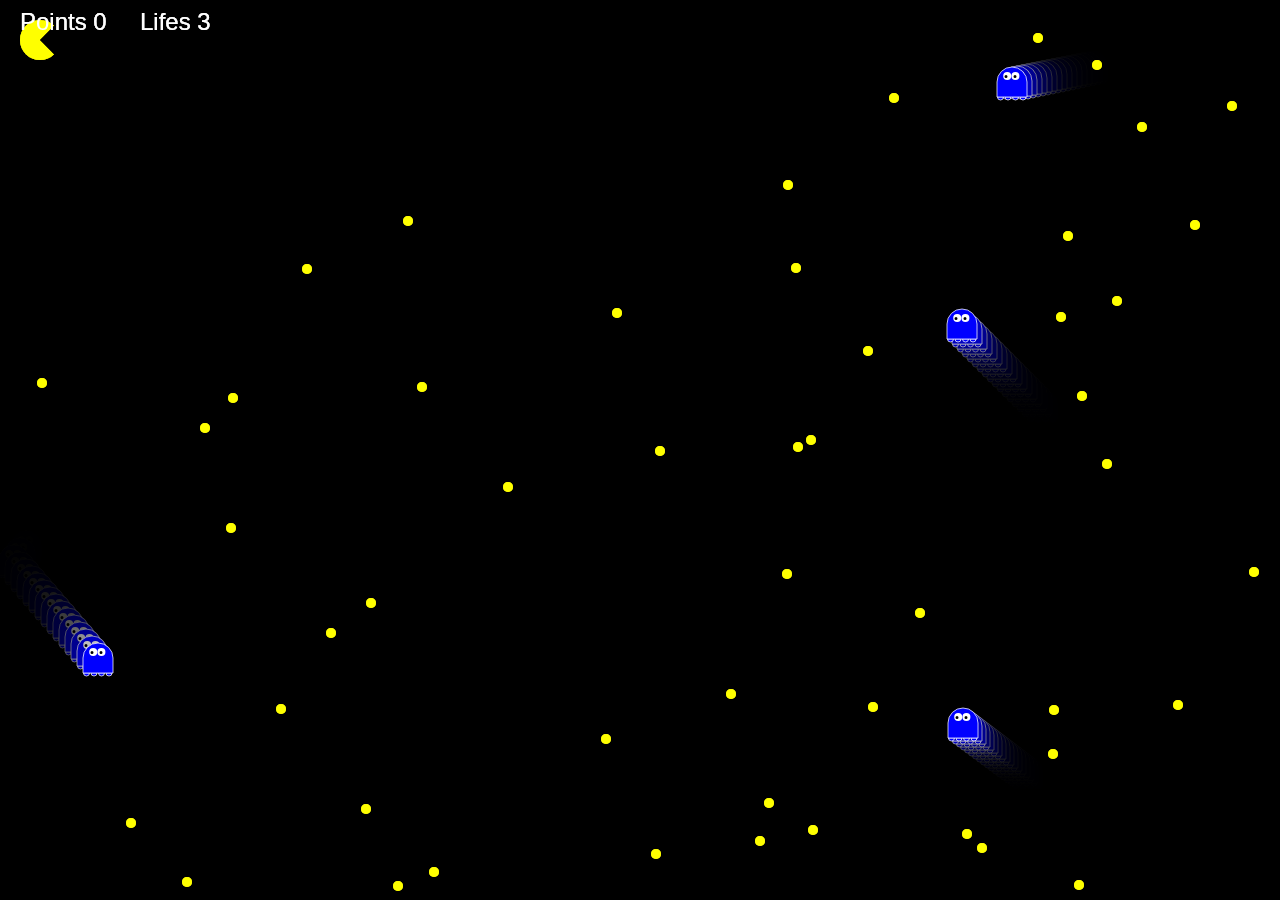
<file: Pack-man/index.html>
<!DOCTYPE html>
<html>
<head>
    <meta charset="UTF-8">
    <meta name="viewport" content="width=device-width, initial-scale=1.0">
    <meta name="author" content="EBH">
    <title>Pack-Man</title>
    <link rel="stylesheet" href="style.css">
    <link rel="icon" type="image/svg" href="pac-dude.png">
</head>
<body>
    <canvas id="gameCanvas"></canvas>
    <script>
        "use strict";
const canvas = document.querySelector("#gameCanvas");
const ctx = canvas.getContext("2d");

let width = canvas.width = window.innerWidth - 3;
let height = canvas.height = window.innerHeight - 4;

const angle = Math.PI / 180;

const KEY_W = 87;
const KEY_S = 83;
const KEY_D = 68;
const KEY_A = 65;

const KEY_arrowUp = 38;
const KEY_arrowDown = 40;
const KEY_arrowLeft = 37;
const KEY_arrowRight = 39;

let touchStartX = null;
let touchStartY = null;
let touchEndX = null;
let touchEndY = null;

canvas.addEventListener("touchstart", function (event) {
  touchStartX = event.touches[0].clientX;
  touchStartY = event.touches[0].clientY;
});

canvas.addEventListener("touchend", function (event) {
  if (touchStartX !== null && touchStartY !== null) {
    touchEndX = event.changedTouches[0].clientX;
    touchEndY = event.changedTouches[0].clientY;
    
    handleTouchInput();
    
    touchStartX = null;
    touchStartY = null;
    touchEndX = null;
    touchEndY = null;
  }
});

function handleTouchInput() {
  const deltaX = touchEndX - touchStartX;
  const deltaY = touchEndY - touchStartY;

  if (Math.abs(deltaX) > Math.abs(deltaY)) {
    if (deltaX > 0) {
      pack_madur.velX = 4;
      pack_madur.velY = 0;
    } else {
      pack_madur.velX = -4;
      pack_madur.velY = 0;
    }
  } else {
    if (deltaY > 0) {
      pack_madur.velX = 0;
      pack_madur.velY = 4;
    } else {
      pack_madur.velX = 0;
      pack_madur.velY = -4;
    }
  }
}
document.addEventListener("keydown", function (event) {
  switch (event.keyCode) {
    case KEY_W:
      pack_madur.velY = -4;
      break;
    case KEY_S:
      pack_madur.velY = 4;
      break;
    case KEY_A:
      pack_madur.velX = -4;
      break;
    case KEY_D:
      pack_madur.velX = 4;
      break;
    case KEY_arrowUp:
      pack_madur.velY = -4;
      break;
    case KEY_arrowDown:
      pack_madur.velY = 4;
      break;
    case KEY_arrowLeft:
      pack_madur.velX = -4;
      break;
    case KEY_arrowRight:
      pack_madur.velX = 4;
      break;
  }

  if (event.keyCode === KEY_W && event.keyCode === KEY_D) {
    pack_madur.velX = 4;
    pack_madur.velY = -4;
  } else if (event.keyCode === KEY_W && event.keyCode === KEY_A) {
    pack_madur.velX = -4;
    pack_madur.velY = -4;
  } else if (event.keyCode === KEY_S && event.keyCode === KEY_D) {
    pack_madur.velX = 4;
    pack_madur.velY = 4;
  } else if (event.keyCode === KEY_S && event.keyCode === KEY_A) {
    pack_madur.velX = -4;
    pack_madur.velY = 4;
  }
});

document.addEventListener("keyup", function (event) {
  switch (event.keyCode) {
    case KEY_W:
      pack_madur.velY = 0;
      break;
    case KEY_S:
      pack_madur.velY = 0;
      break;
    case KEY_A:
      pack_madur.velX = 0;
      break;
    case KEY_D:
      pack_madur.velX = 0;
      break;
    case KEY_arrowUp:
      pack_madur.velY = 0;
      break;
    case KEY_arrowDown:
      pack_madur.velY = 0;
      break;
    case KEY_arrowLeft:
      pack_madur.velX = 0;
      break;
    case KEY_arrowRight:
      pack_madur.velX = 0;
      break;
  }
});

function random(min, max) {
    return Math.floor(Math.random() * (max - min + 1)) + min;
  }
  
  function velos() {
    let vel = 0;
    vel = random(-7, 7);
    if (vel === 0) {
      vel = 1;
    }
    return vel;
  }

  function toggleGhostVisibility() {
    for (const ghost of ghosts) {
      ghost.isVisible = !ghost.isVisible;
    }
  }
  
  function handlePowerPelletEaten() {
    toggleGhostVisibility();
    setTimeout(() => {
      toggleGhostVisibility();
    }, 5000);
  }

  function over(time) {
    setTimeout(() => {
      location.reload();
    }, time);
  }

  function toggleFullScreen(){
    if (!document.fullscreenElement) {
      canvas.requestFullscreen().catch(err => {
        alert("Error, can't enable Full-screen mode")
      });
    }
  }
  window.addEventListener('click', toggleFullScreen);

  function activateGhostVulnerability() {
    console.log("Going for the kill")
    for (const ghost of ghosts) {
      ghost.isVulnerable = true;
    }

    handlePowerPelletEaten();
  
    setTimeout(() => {
      for (const ghost of ghosts) {
        ghost.isVulnerable = false;
      }
    }, 5000);
  }

  function playSound(audio1) {
    let audio2 = audio1.cloneNode();
    audio2.play();
  }

  class Ghosts {
    constructor(x, y, velX, velY, color, size) {
      this.x = x;
      this.y = y;
      this.velX = velX;
      this.velY = velY;
      this.color = color;
      this.size = size;
      this.isVulnerable = false;
      this.isLive = true;
      this.sound = new Audio();
      this.sound.src = 'yoda-death.mp3';
    }
    draw() {
      let radius = this.size;
  let feet = 4;
  let head_radius = radius * 0.8;
  let foot_radius = head_radius / feet;
  ctx.save();
  ctx.strokeStyle = "white";
  if (this.isVulnerable) {
    ctx.fillStyle = "blue";
  } else {
    ctx.fillStyle = this.color;
  }
  ctx.lineWidth = radius * 0.05;

  for (let foot = 0; foot < feet; foot++) {
    ctx.beginPath();
    ctx.arc(
      this.x - (2.5 * foot_radius * foot) + foot_radius + 8,
      this.y + radius,
      foot_radius, 0, Math.PI
    );
    ctx.closePath();
    ctx.fill();
    ctx.stroke();
  }

  ctx.beginPath();
  ctx.arc(this.x, this.y, radius, Math.PI, 0, false);
  ctx.lineTo(this.x + radius, this.y + radius);
  ctx.lineTo(this.x - radius, this.y + radius);
  ctx.closePath();
  ctx.fill();
  ctx.stroke();

  ctx.fillStyle = "white";
  ctx.beginPath();
  ctx.arc(this.x - head_radius / 2.5, this.y - head_radius / 2, head_radius / 3, 0, 2 * Math.PI);
  ctx.arc(this.x + head_radius / 3.5, this.y - head_radius / 2, head_radius / 3, 0, 2 * Math.PI);
  ctx.fill();

  ctx.fillStyle = "black";
  ctx.beginPath();
  ctx.arc(this.x - head_radius / 2, this.y - head_radius / 2.2, head_radius / 8, 0, 2 * Math.PI);
  ctx.arc(this.x + head_radius / 4, this.y - head_radius / 2.2, head_radius / 8, 0, 2 * Math.PI);
  ctx.fill();

  ctx.restore();
}
      update() {
        if ((this.x + this.size) >= width) {
          this.velX = -(this.velX);
        }
      
        if ((this.x - this.size) <= 0) {
          this.velX = -(this.velX);
        }
      
        if ((this.y + this.size) >= height) {
          this.velY = -(this.velY);
        }
      
        if ((this.y - this.size) <= 0) {
          this.velY = -(this.velY);
        }
      
        this.x += this.velX;
        this.y += this.velY;
      }
      collisionDetect() {
        for (const ghost of ghosts) {
          if (this !== ghost && ghost.isLive === true) {
            const dx = this.x - ghost.x;
            const dy = this.y - ghost.y;
            const distance = Math.sqrt(dx * dx + dy * dy);
      
            if (distance < this.size + ghost.size) {
              ghost.velX = -ghost.velX;
              ghost.velY = -ghost.velY;
              this.velX = -this.velX;
              this.velY = -this.velY;
            }
          }
          else if (this !== pack_madur && ghost.isLive === true) {
            const dx = this.x - pack_madur.x;
            const dy = this.y - pack_madur.y;
            const distance = Math.sqrt(dx * dx + dy * dy);
    
            if (distance < this.size + ghost.size) {
              if (!pack_madur.isInvincible) {
                if (ghost.isVulnerable) {
                  ghost.isLive = false;
                  ghost.sound.play();
                } else {
                pack_madur.pack_man_lif -= 1;
                pack_madur.sound.play();
                window.navigator.vibrate(200);
                pack_madur.activateInvincibility();
              }
            }
          }
        }
      }
  }
  }
  class Pack_Man {
    constructor(x, y, velX, velY, size, pack_man_lif) {
      this.x = x;
      this.y = y;
      this.velX = velX;
      this.velY = velY;
      this.size = size;
      this.pack_man_lif = pack_man_lif;
      this.isInvincible = false;
      this.invincibilityTimer = null;
      this.pack_score = 0;
      this.sound = new Audio();
      this.sound.src = 'roblox-death.mp3';
      this.sigur = new Audio();
      this.sigur.src = 'we-are-the-champions.mp3';
      this.lose = new Audio();
      this.lose.src = 'wah-wah.mp3';
    }
    draw() {
      ctx.beginPath();
      ctx.strokeStyle = "Yellow";
      
      const angle = Math.atan2(this.velY, this.velX);
  
      const mouthX1 = this.x + this.size * Math.cos(angle - Math.PI / 4);
      const mouthY1 = this.y + this.size * Math.sin(angle - Math.PI / 4);
      const mouthX2 = this.x + this.size * Math.cos(angle + Math.PI / 4);
      const mouthY2 = this.y + this.size * Math.sin(angle + Math.PI / 4);
  
      ctx.arc(this.x, this.y, this.size, angle + Math.PI / 4, angle - Math.PI / 4, false);
      ctx.lineTo(this.x, this.y);
      ctx.fillStyle = "yellow";
      ctx.fill();
      ctx.closePath();
  
      ctx.beginPath();
      ctx.moveTo(this.x, this.y);
      ctx.lineTo(mouthX1, mouthY1);
      ctx.lineTo(mouthX2, mouthY2);
      ctx.fillStyle = "black";
      ctx.fill();
      ctx.closePath();
    }
      update() {
        if ((this.x + this.size) >= width) {
          this.x = width - 30;
        }
      
        if ((this.x - this.size) <= 0) {
          this.x = 30;
        }
      
        if ((this.y + this.size) >= height) {
          this.y = height - 30;
        }
      
        if ((this.y - this.size) <= 0) {
          this.y = 30;
        }
      
        this.x += this.velX;
        this.y += this.velY;
      }
    activateInvincibility() {
      if (!this.isInvincible) {
        this.isInvincible = true;
        clearTimeout(this.invincibilityTimer);
        this.invincibilityTimer = setTimeout(() => {
          this.isInvincible = false;
        }, 2000);
      }
    }
  }
  class Power_Pellets {
    constructor(x, y, size, erLif) {
      this.x = x;
      this.y = y;
      this.size = size;
      this.erLif = erLif;
      this.isVisible = true;
      this.sound = new Audio();
      this.sound.src = 'power-star.mp3';
    }
    draw() {
      if (this.isVisible) {
        ctx.beginPath();
        ctx.fillStyle = "yellow";
        ctx.arc(this.x, this.y, this.size, 0, 2 * Math.PI);
        ctx.fill();
      }
      }
      collisionDetect() {
        for (const pallet of pallets) {
          if (this !== pack_madur) {
            const dx = this.x - pack_madur.x;
            const dy = this.y - pack_madur.y;
            const distance = Math.sqrt(dx * dx + dy * dy);
      
            if (distance < this.size + pallet.size) {
              this.erLif = false;
              this.sound.play();
              setTimeout(() => {
                this.sound.pause();
              }, 5000);
              activateGhostVulnerability();
            }
          }
        }
      }
  }

  class PacManDot {
    constructor(x, y, size) {
      this.x = x;
      this.y = y;
      this.size = size;
      this.isVisible = true;
      this.sound = new Audio;
      this.sound.src = 'ding.mp3';
    }
  
    draw() {
      if (this.isVisible) {
        ctx.beginPath();
        ctx.fillStyle = "yellow";
        ctx.arc(this.x, this.y, this.size, 0, 2 * Math.PI);
        ctx.fill();
        ctx.closePath();
      }
    }
  
    collisionDetect() {
      if (this.isVisible) {
        const dx = this.x - pack_madur.x;
        const dy = this.y - pack_madur.y;
        const distance = Math.sqrt(dx * dx + dy * dy);
  
        if (distance < this.size + pack_madur.size) {
          pack_madur.pack_score += 1;
          playSound(this.sound)
          this.isVisible = false;
        }
      }
    }
  }

  let pallets = [];
  let ghosts = [];
  let pacManDots = [];

  for (let i = 0; i < 50; i++) {
    const dot = new PacManDot(random(10, width), random(10, height), 5);
    pacManDots.push(dot);
  }
  
  
    const pack_madur = new Pack_Man(40, 40, 0, 0, 20, 3);
  
  const size = random(10, 20)
  
    

  function init() {
    pallets = [];
    ghosts = [];
    pacManDots = [];
    const power_Pellet_1 = new Power_Pellets(30, 30, 10, true);
  
    const power_Pellet_2 = new Power_Pellets(30, height-30, 10, true);
  
    const power_Pellet_3 = new Power_Pellets(width-30, height-(height-30), 10, true);
  
    const power_Pellet_4 = new Power_Pellets(width-30, height-30, 10, true);

    const blinky = new Ghosts(random(0 + size, width - size), random(0 + size, height - size), velos(), velos(), "red", 15);
  
  
    const pinky = new Ghosts(random(0 + size, width - size), random(0 + size, height - size), velos(), velos(), "pink", 15);
  
  
    const inky = new Ghosts(random(0 + size, width - size), random(0 + size, height - size), velos(), velos(), "cyan", 15);
  
  
    const clyde = new Ghosts(random(0 + size, width - size), random(0 + size, height - size), velos(), velos(), "orange", 15);
  

    if (pack_madur.pack_score === 0) {
      for (let i = 0; i < 50; i++) {
        const dot = new PacManDot(random(10, width), random(10, height), 5);
        pacManDots.push(dot);
      }
    }
    else {
      let tala = 50 - pack_madur.pack_score;
      for (let i = 0; i < tala; i++) {
        const dot = new PacManDot(random(10, width), random(10, height), 5);
        pacManDots.push(dot);
      }
    }

    if (power_Pellet_1.erLif) {
      pallets.push(power_Pellet_1)
    }
    if (power_Pellet_2.erLif) {
      pallets.push(power_Pellet_2)
    }
    if (power_Pellet_3.erLif) {
      pallets.push(power_Pellet_3)
    }
    if (power_Pellet_4.erLif) {
      pallets.push(power_Pellet_4)
    }

    if (blinky.isLive) {
      ghosts.push(blinky)
    }
    if (pinky.isLive) {
      ghosts.push(pinky)
    }
    if (inky.isLive) {
      ghosts.push(inky)
    }
    if (clyde.isLive) {
      ghosts.push(clyde)
    }
  }
  
  function togglePowerPelletVisibility() {
    for (const pellet of pallets) {
      pellet.isVisible = !pellet.isVisible;
    }
  }

  init();

  setInterval(togglePowerPelletVisibility, 500);

  function loop() {
    ctx.fillStyle = "rgba(0, 0, 0, 0.25)";
    ctx.fillRect(0, 0, width, height);
  
    for (const ghost of ghosts) {
      if (ghost.isLive == true) {
        ghost.update();
        ghost.collisionDetect();
        ghost.draw();
      }
    }

    for (const pallet of pallets) {
      if (pallet.erLif === true) {
        pallet.draw();
        pallet.collisionDetect();
    }}
  
    for (const dot of pacManDots) {
      if (dot.isVisible) {
        dot.collisionDetect();
        dot.draw();
      }
    }
  
    pack_madur.draw();
    pack_madur.update();

    ctx.fillStyle = 'white';
    ctx.font = '24px Arial';
    ctx.fillText('Points ' + pack_madur.pack_score, 20, 30);
    ctx.fillText('Lifes ' + pack_madur.pack_man_lif, 140, 30);
  
    if (pack_madur.pack_score === 50) {
      ctx.fillStyle = 'yellow';
      ctx.font = '40px Arial';
      ctx.fillText('YOU WIN!!', width / 2, height / 2)
      pack_madur.sigur.play();
      over(200000);
    } else if (pack_madur.pack_man_lif === 0) {
      ctx.fillStyle = 'red';
      ctx.font = '40px Arial';
      ctx.fillText('Game Over', width / 2, height / 2);
      pack_madur.lose.play();
      over(5000);
    }
    else {
      window.requestAnimationFrame(loop);
    }
  }

  window.addEventListener('resize', function() {
    width = canvas.width = window.innerWidth - 3;
    height = canvas.height = window.innerHeight - 4;
  
    init();
  })

  window.addEventListener("load", loop);

  window.addEventListener('fullscreenchange',()=>{
    screen.orientation.lock('landscape-primary')
  });
    </script>
</body>
</html>
</file>
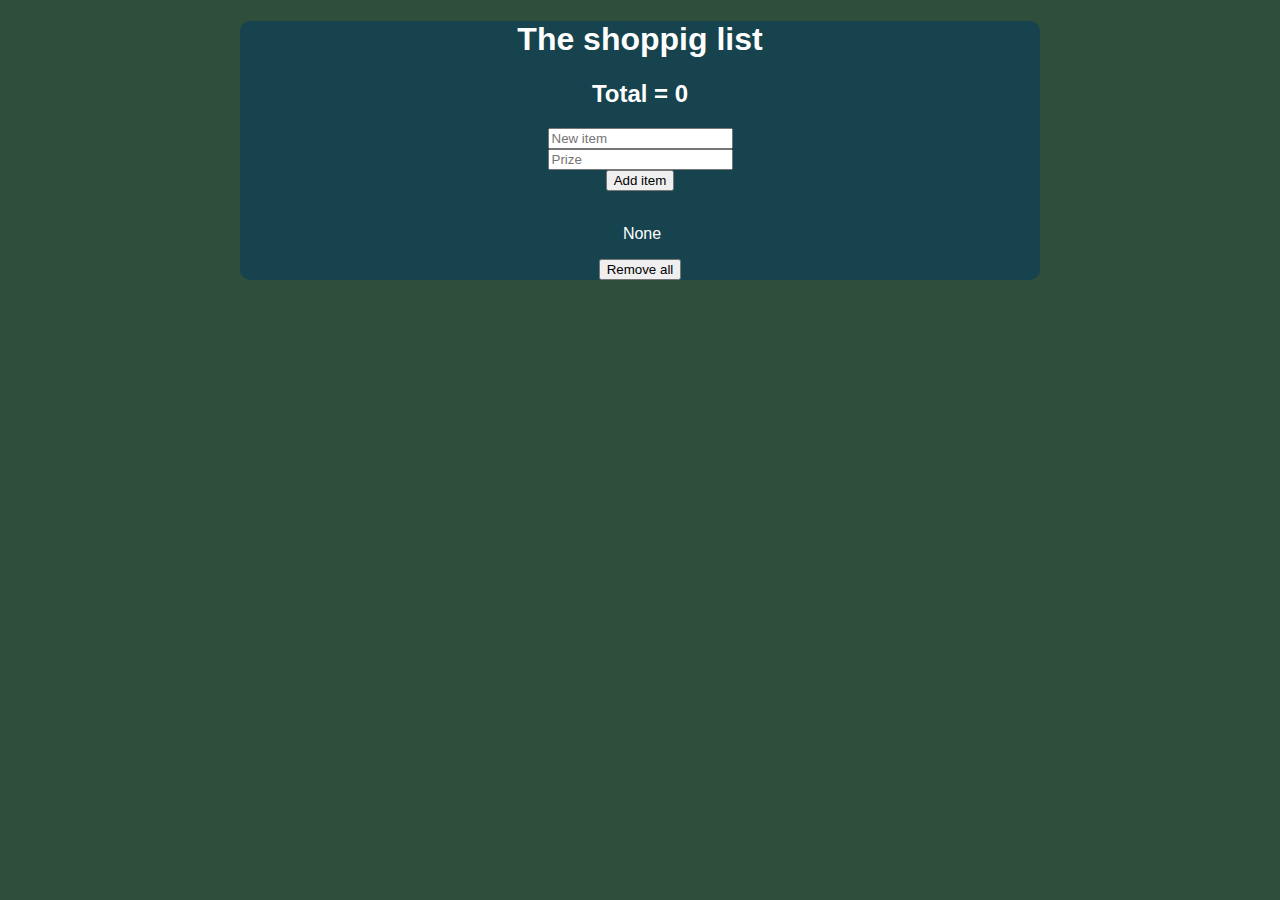
<file: shoping_list/index.html>
<!DOCTYPE html>
<html>
<head>
    <meta charset="UTF-8">
    <meta name="viewport" content="width=device-width, initial-scale=1.0">
    <meta name="author" content="EBH">
    <title>Shopping list</title>
    <!--<link rel="stylesheet" href="fun.css">-->
    <link rel="icon" type="image/svg" href="banani.ico">
    <style>
        body {
            background-color: #2f4e3c;
            font-family: 'Oswald', 'Futura', sans-serif;
            margin: 0; 
            padding: 0;
            color: white;
            text-align: center;
        }
          
        #page {
        background-color: #16434e;
        margin: 0 auto 0 auto;
        max-width: 800px;
        border-radius: 10px;
    }
        #list{
            color: #fff;
            background-position: right, center;
            background-repeat: no-repeat;
            list-style-type: none;
            padding-right: 36px;}
    </style>
</head>
<body>
    <div id="page">
    <h1>The shoppig list</h1>
      <h2><span id="counter">Total = 0</span></h2>
      <form id="addItemForm">
        <input type="text" id="texti" required placeholder="New item"><br>
        <input type="number" id="verd" required min="0" placeholder="Prize"><br>
        <button type="submit">Add item</button>
      </form>
      <br>
      <ul id="list">
        <li>None</li>
      </ul>
      <button type="submit" id="rem">Remove all</button>
    </div>
    <script>
        let shoppingList = {
        items: [],
        total: 0,
        };

        const addItemForm = document.querySelector("#addItemForm");
        const list = document.querySelector("#list");
        const counter = document.querySelector("#counter");
        const removeAllButton = document.querySelector("#rem");
        const storedShoppingList = localStorage.getItem("shoppingList");

        if (storedShoppingList) {
        shoppingList = JSON.parse(storedShoppingList);
        }

        updateList();

        addItemForm.addEventListener("submit", (e) => {
        e.preventDefault();
        const newItem = document.querySelector("#texti").value.trim();
        const newPrice = parseFloat(document.querySelector("#verd").value);

        if (newItem && !isNaN(newPrice) && newPrice >= 0) {
            shoppingList.items.push({ name: newItem, price: newPrice });
            updateList();
            document.querySelector("#texti").value = "";
            document.querySelector("#verd").value = "";

            localStorage.setItem("shoppingList", JSON.stringify(shoppingList));
        }
        });

        removeAllButton.addEventListener("click", () => {
        shoppingList.items = [];
        updateList();

        localStorage.removeItem("shoppingList");
        });

        function updateList() {
        list.innerHTML = "";

        if (shoppingList.items.length === 0) {
            const listItem = document.createElement("li");
            listItem.textContent = "None";
            list.appendChild(listItem);
        } else {
            for (let i = 0; i < shoppingList.items.length; i++) {
            const item = shoppingList.items[i];
            const listItem = document.createElement("li");
            listItem.textContent = `name: ${item.name}, Prize: ${item.price}    `;

            const removeButton = document.createElement("button");
            removeButton.textContent = "Remove";
            removeButton.addEventListener("click", () => {
                shoppingList.items.splice(i, 1);
                updateList();
                
                localStorage.setItem("shoppingList", JSON.stringify(shoppingList));
            });
            listItem.appendChild(removeButton);

            list.appendChild(listItem);
            }
        }

        shoppingList.total = listTotal(shoppingList);
        counter.textContent = `Total = ${shoppingList.total}`;
        }

        function listTotal(list) {
        let total = 0;
        for (let x = 0; x < list.items.length; x++) {
            total += list.items[x].price;
        }
        return total;
        }
    </script>
</body>
</html>
</file>
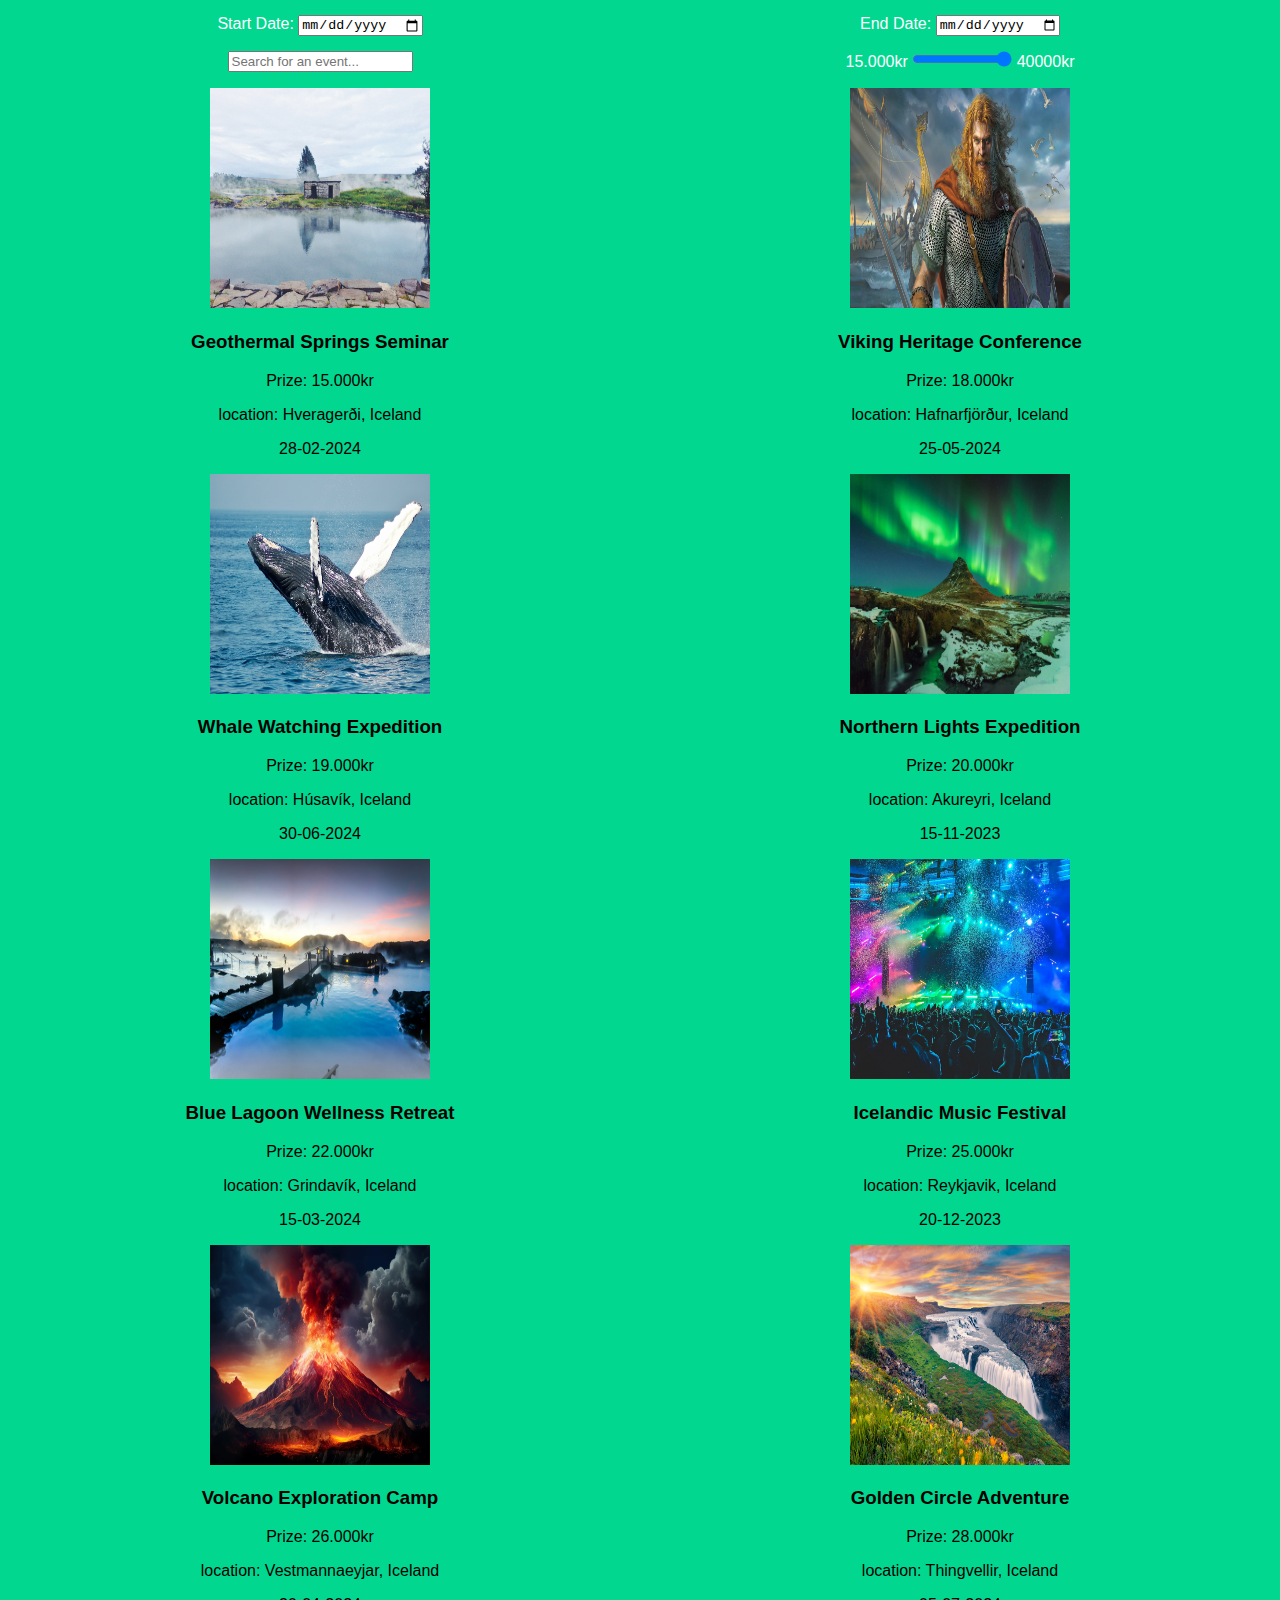
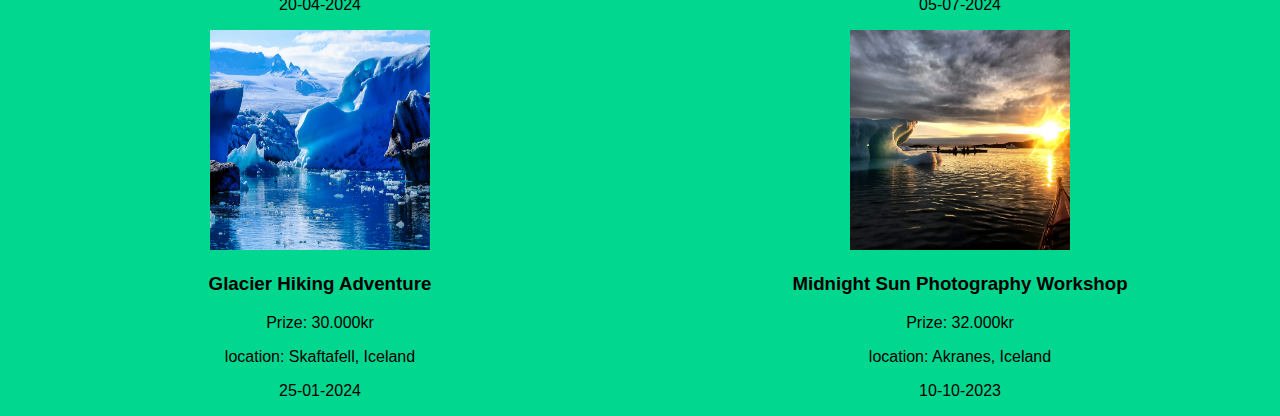
<file: vefurinn/index.html>
<!DOCTYPE html>
<html>
<head>
    <meta charset="UTF-8">
    <meta name="viewport" content="width=device-width, initial-scale=1.0">
    <meta name="author" content="EBH">
    <title>Vefurinn</title>
    <!--<link rel="stylesheet" href="skil6.css">-->
    <link rel="icon" type="image/svg" href="banani.ico">
    <style>
        body {
            background-color: #02d790;
            font-family: 'Oswald', 'Futura', sans-serif;
            margin: 0;
            padding: 0;
            color: white;
            text-align: center;
        }
        
        #images {
            width: 100px;
            height: 100px;
        }
        
        #page {
            display: grid;
            grid-template-columns: 1fr;
            color: black;
        }
        #prize {
            width: 70px;
            margin: auto;
        }
        
        #eachDiv {
            padding-top: 15px;
        }
        
        #head-top {
            display: grid;
            grid-template-columns: 1fr;
            padding-bottom: 1em;
        }
        
        #nothing {
            display: block;
            text-align: center;
            color: black;
        }
        
        @media screen and (max-width: 600px) {
            #page {
                grid-template-columns: 1fr;
            }
            #images {
                width: 180px;
                height: 180px;
            }
            #prize {
                width: 70px;
            }
            #head-top {
                grid-template-columns: 1fr;
            }
        }
        
        @media screen and (min-width: 601px) and (max-width: 1300px) {
            #page {
                grid-template-columns: repeat(2, minmax(180px, 1fr));
            }
            #images {
                width: 220px;
                height: 220px;
            }
            #prize {
                width: 100px;
            }
            #head-top {
                grid-template-columns: 1fr 1fr;
            }
        }
        
        @media screen and (min-width: 1301px) {
            #page {
                grid-template-columns: repeat(5, minmax(250px, 1fr));
            }
            #images {
                width: 250px;
                height: 250px;
            }
            #prize {
                width: 150px;
            }
            #head-top {
                grid-template-columns: 1fr 1fr 1fr 1fr;
            }
        }
    </style>
</head>
<body>
    <header id="head-top">
        <div id="eachDiv">
            Start Date: <input type="date" id="startDate" placeholder="Byrjunar Dagur">
        </div>
        <div id="eachDiv">
            End Date: <input type="date" id="endDate" placeholder="Enda Dagur">
        </div>
        <div  id="eachDiv">
            <input type="text" id="search" placeholder="Search for an event...">
        </div>
        <div  id="eachDiv">
            <label for="prize">15.000kr</label>
            <input type="range" id="prize" name="prize" min="15000" max="40000" value="40000"/>
            <output></output>
        </div>
    </header>
    <div id="page">
        <div>Something went wrong</div>
    </div>
    <!--<script src="skil6.js"></script>-->
    <script>
        "use strict";
const mainPage = document.querySelector("#page");
const slider = document.querySelector("#prize");
const output = document.querySelector('output');
const searchInput = document.querySelector('#search');
const startDateInput = document.querySelector('#startDate');
const endDateInput = document.querySelector('#endDate');
const jsonDataPromise = fetchText();
let originalEvents;

async function fetchText() {
    const response = await fetch(new Request('skil6.json'));
    const jsonData = await response.json();
    originalEvents = jsonData.events;
    return jsonData;
}

function parsePrize(prize) {
    return parseFloat(prize.replace("kr", "").replace(",", "").replace(".", ""));
}

function updatePage(events) {
    mainPage.innerHTML = "";

    if (events.length === 0) {
        mainPage.id = "";
        const listItem = document.createElement("div");
        listItem.textContent = "None";
        listItem.id = "nothing";
        mainPage.appendChild(listItem);
    } else {
        mainPage.id = "page";
        const sortedEvents = events.slice().sort((a, b) => {
            const prizeA = parsePrize(a.prize);
            const prizeB = parsePrize(b.prize);
            return prizeA - prizeB;
        });

        for (const event of sortedEvents) {
            const listItem = document.createElement("div");
            const itemImage = document.createElement('img');
            const itemName = document.createElement('H3');
            const itemPrize = document.createElement('p');
            const itemLoc = document.createElement('p');
            const itemDate = document.createElement('p');

            itemImage.src = event.image_link;
            itemImage.id = "images";
            itemName.textContent = event.name;
            itemPrize.textContent = "Prize: " + event.prize;
            itemLoc.textContent = "location: " + event.location;

            let date1 = event.date.split("-");
            let date2 = date1.reverse();
            let datefixed = date2.join('-');
            itemDate.textContent = datefixed;

            listItem.append(itemImage);
            listItem.append(itemName);
            listItem.append(itemPrize);
            listItem.append(itemLoc);
            listItem.append(itemDate);
            mainPage.appendChild(listItem);
        }
    }
}

slider.addEventListener('input', function () {
    const sliderValue = parseFloat(slider.value);
    const searchQuery = searchInput.value.toLowerCase();
    const startDate = startDateInput.value;
    const endDate = endDateInput.value;
    const filteredEvents = originalEvents.filter(event => {
        const prize = parsePrize(event.prize);
        const eventNameLower = event.name.toLowerCase();
        const eventDate = event.date;
        return (
            prize <= sliderValue &&
            eventNameLower.includes(searchQuery) &&
            (startDate === "" || eventDate >= startDate) &&
            (endDate === "" || eventDate <= endDate)
        );
    });
    updatePage(filteredEvents);
    output.innerHTML = slider.value + "kr";
});

searchInput.addEventListener('input', function () {
    const sliderValue = parseFloat(slider.value);
    const searchQuery = searchInput.value.toLowerCase();
    const startDate = startDateInput.value;
    const endDate = endDateInput.value;
    const filteredEvents = originalEvents.filter(event => {
        const prize = parsePrize(event.prize);
        const eventNameLower = event.name.toLowerCase();
        const eventDate = event.date;
        return (
            prize <= sliderValue &&
            eventNameLower.includes(searchQuery) &&
            (startDate === "" || eventDate >= startDate) &&
            (endDate === "" || eventDate <= endDate)
        );
    });
    updatePage(filteredEvents);
});

startDateInput.addEventListener('input', function () {
    const sliderValue = parseFloat(slider.value);
    const searchQuery = searchInput.value.toLowerCase();
    const startDate = startDateInput.value;
    const endDate = endDateInput.value;
    const filteredEvents = originalEvents.filter(event => {
        const prize = parsePrize(event.prize);
        const eventNameLower = event.name.toLowerCase();
        const eventDate = event.date;
        return (
            prize <= sliderValue &&
            eventNameLower.includes(searchQuery) &&
            (startDate === "" || eventDate >= startDate) &&
            (endDate === "" || eventDate <= endDate)
        );
    });
    updatePage(filteredEvents);
});

endDateInput.addEventListener('input', function () {
    const sliderValue = parseFloat(slider.value);
    const searchQuery = searchInput.value.toLowerCase();
    const startDate = startDateInput.value;
    const endDate = endDateInput.value;
    const filteredEvents = originalEvents.filter(event => {
        const prize = parsePrize(event.prize);
        const eventNameLower = event.name.toLowerCase();
        const eventDate = event.date;
        return (
            prize <= sliderValue &&
            eventNameLower.includes(searchQuery) &&
            (startDate === "" || eventDate >= startDate) &&
            (endDate === "" || eventDate <= endDate)
        );
    });
    updatePage(filteredEvents);
});

async function initializePage() {
    const jsonData = await jsonDataPromise;
    updatePage(jsonData.events);
    output.innerHTML = slider.value + "kr";
}

initializePage();
    </script>
</body>
</html>
</file>
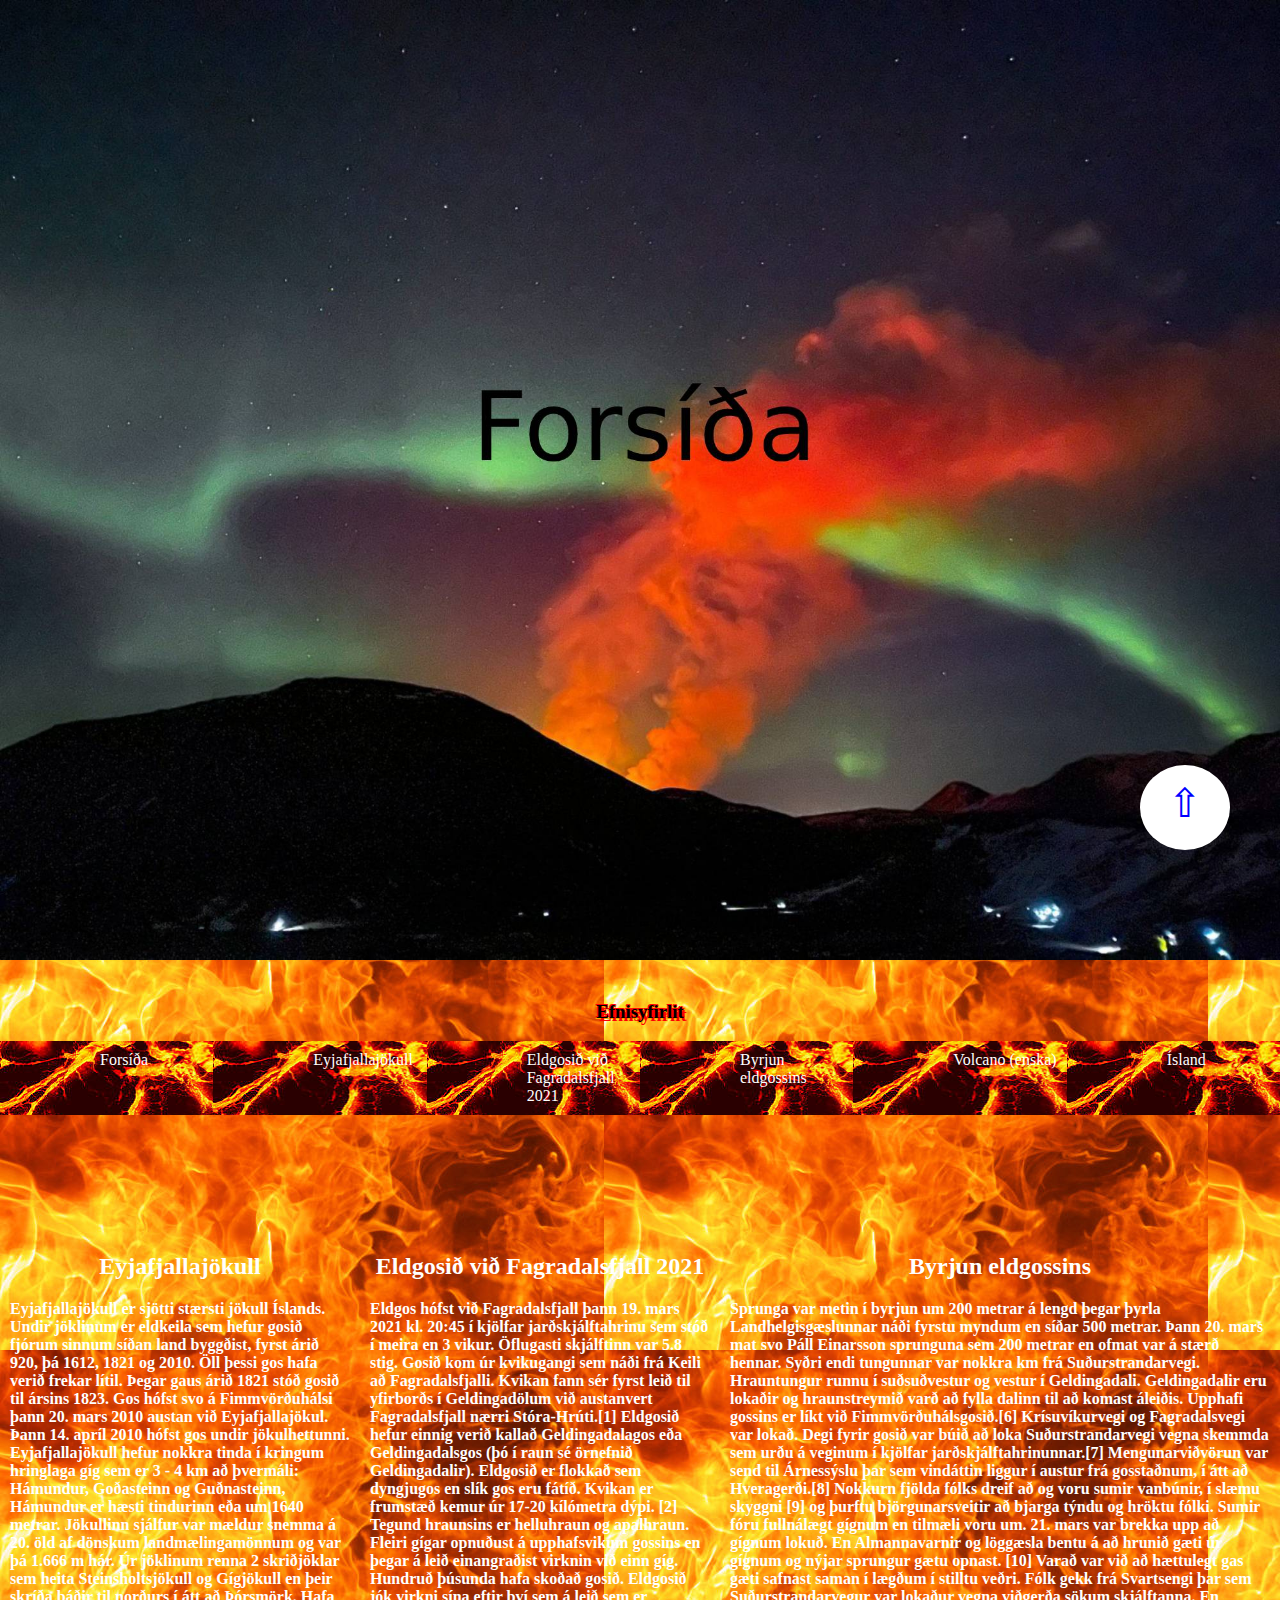
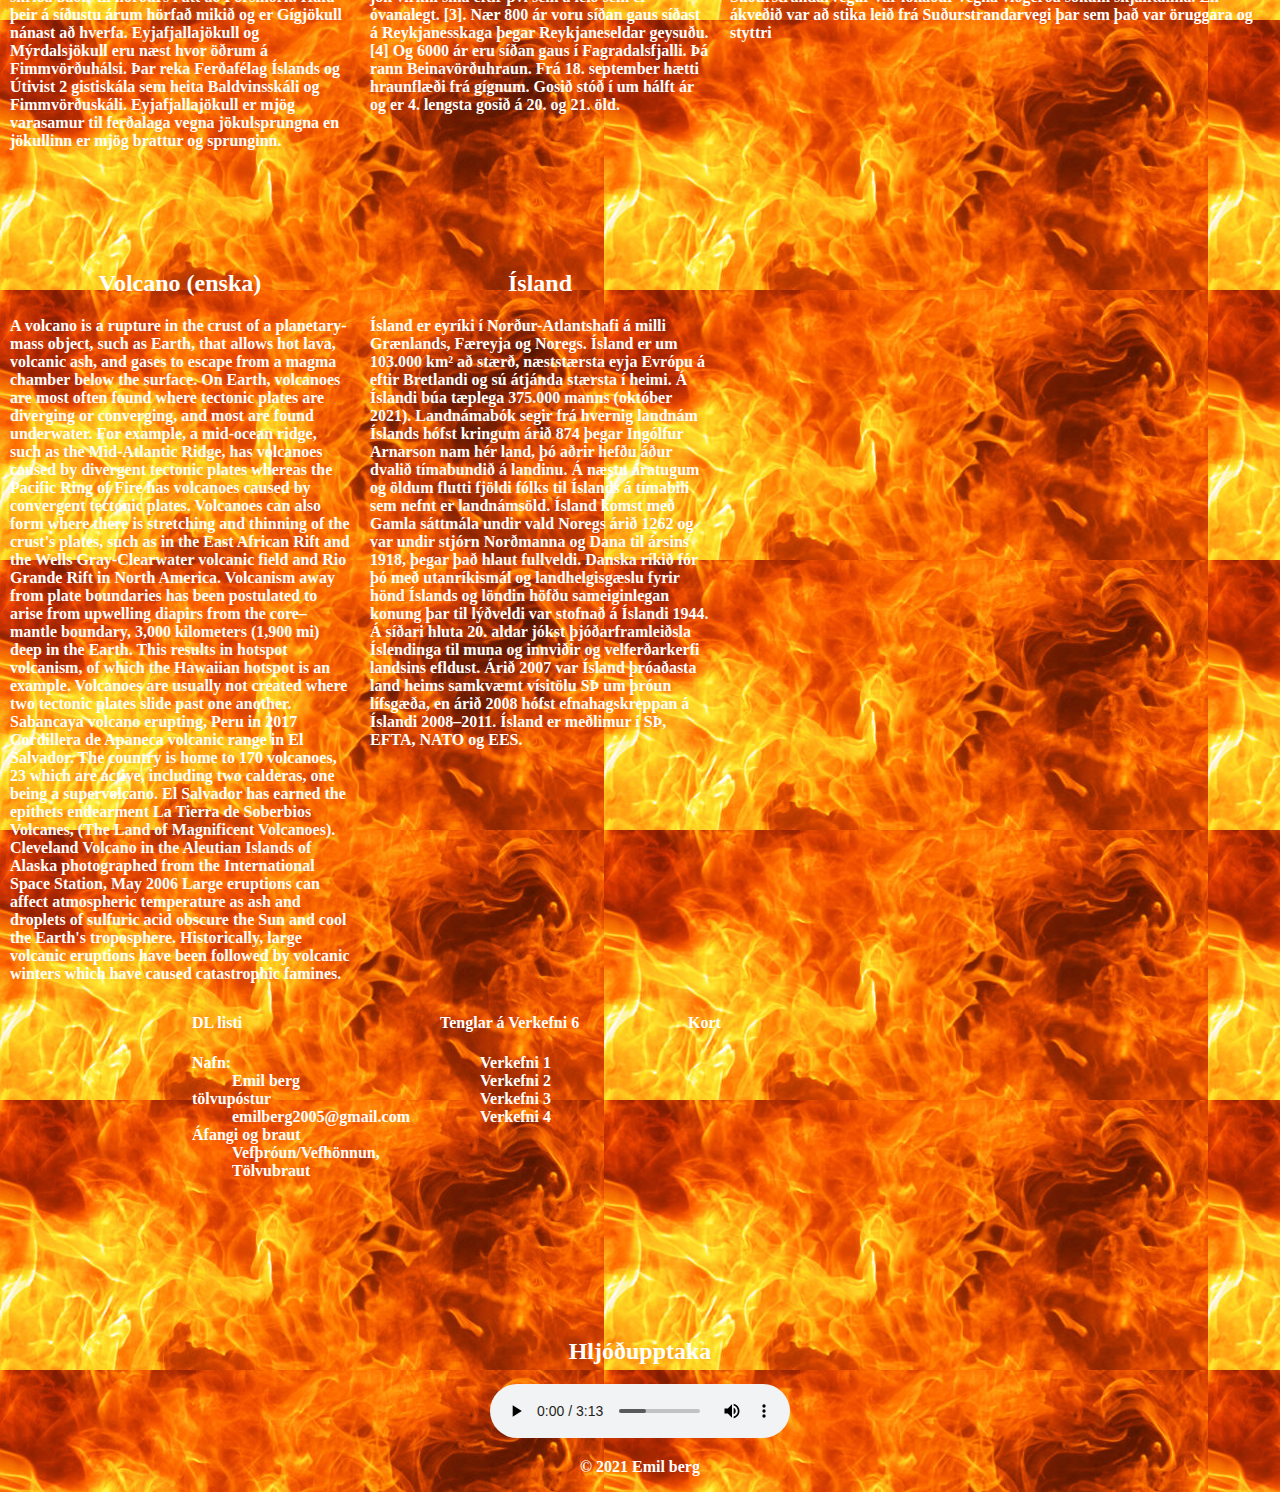
<file: Verkefni 7/sida7.html>
<!DOCTYPE html>
<html lang="en">
<head>
    <meta charset="UTF-8">
    <meta http-equiv="X-UA-Compatible" content="IE=edge">
    <meta name="viewport" content="width=device-width, initial-scale=1.0">
    <title>Verkefni 7</title>
    <link rel="stylesheet" href="still7.css">
    <link rel="shortcut icon" href="banani.ico" type="image/x-icon" />
</head>
<body>
    <picture id="einn">
    <source media="(min-width:1280px)" srcset="volcano72000F.jpg">
        <source media="(min-width:960px)" srcset="volcano71280F.jpg">
        <source media="(min-width:480px)" srcset="volcano7960F.jpg">
        <img src= "volcano7480F.jpg">
    </picture><br>
        <br>
        <section class="still2">
        <h3 class="ord2">Efnisyfirlit</h3>
        <nav class="linkar">
            <a class="ord3" href="#einn">Forsíða</a>
            <a class="ord3" href="#tveir">Eyjafjallajökull</a>
            <a class="ord3" href="#thrir">Eldgosið við Fagradalsfjall 2021</a>
            <a class="ord3" href="#fjorir">Byrjun eldgossins</a>
            <a class="ord3" href="#fimm">Volcano (enska)</a>
            <a class="ord3" href="#sex">Ísland</a>
        </nav><br>
        </section>
        <section class="dalkar1 still1">
        <div class="texti" id="tveir">
            <center><h2>Eyjafjallajökull</h2></center>
            Eyjafjallajökull er sjötti stærsti jökull Íslands. Undir jöklinum er eldkeila sem hefur gosið fjórum sinnum síðan land byggðist, fyrst árið 920, þá 1612, 1821 og 2010. Öll þessi gos hafa verið frekar lítil. Þegar gaus árið 1821 stóð gosið til ársins 1823. Gos hófst svo á Fimmvörðuhálsi þann 20. mars 2010 austan við Eyjafjallajökul. Þann 14. apríl 2010 hófst gos undir jökulhettunni.

            Eyjafjallajökull hefur nokkra tinda í kringum hringlaga gíg sem er 3 - 4 km að þvermáli: Hámundur, Goðasteinn og Guðnasteinn, Hámundur er hæsti tindurinn eða um 1640 metrar. Jökullinn sjálfur var mældur snemma á 20. öld af dönskum landmælingamönnum og var þá 1.666 m hár.

            Úr jöklinum renna 2 skriðjöklar sem heita Steinsholtsjökull og Gígjökull en þeir skríða báðir til norðurs í átt að Þórsmörk. Hafa þeir á síðustu árum hörfað mikið og er Gígjökull nánast að hverfa.

            Eyjafjallajökull og Mýrdalsjökull eru næst hvor öðrum á Fimmvörðuhálsi. Þar reka Ferðafélag Íslands og Útivist 2 gistiskála sem heita Baldvinsskáli og Fimmvörðuskáli. Eyjafjallajökull er mjög varasamur til ferðalaga vegna jökulsprungna en jökullinn er mjög brattur og sprunginn.
        </div>

        <div class="texti" id="thrir">
            <center><h2>Eldgosið við Fagradalsfjall 2021</h2></center>
            Eldgos hófst við Fagradalsfjall þann 19. mars 2021 kl. 20:45 í kjölfar jarðskjálftahrinu sem stóð í meira en 3 vikur. Öflugasti skjálftinn var 5.8 stig. Gosið kom úr kvikugangi sem náði frá Keili að Fagradalsfjalli. Kvikan fann sér fyrst leið til yfirborðs í Geldingadölum við austanvert Fagradalsfjall nærri Stóra-Hrúti.[1] Eldgosið hefur einnig verið kallað Geldingadalagos eða Geldingadalsgos (þó í raun sé örnefnið Geldingadalir). Eldgosið er flokkað sem dyngjugos en slík gos eru fátíð. Kvikan er frumstæð kemur úr 17-20 kílómetra dýpi. [2] Tegund hraunsins er helluhraun og apalhraun. Fleiri gígar opnuðust á upphafsvikum gossins en þegar á leið einangraðist virknin við einn gíg. Hundruð þúsunda hafa skoðað gosið. Eldgosið jók virkni sína eftir því sem á leið sem er óvanalegt. [3].

            Nær 800 ár voru síðan gaus síðast á Reykjanesskaga þegar Reykjaneseldar geysuðu.[4] Og 6000 ár eru síðan gaus í Fagradalsfjalli. Þá rann Beinavörðuhraun.

            Frá 18. september hætti hraunflæði frá gígnum. Gosið stóð í um hálft ár og er 4. lengsta gosið á 20. og 21. öld.
        </div>

        <div class="texti" id="fjorir">
            <center><h2>Byrjun eldgossins</h2></center>
            Sprunga var metin í byrjun um 200 metrar á lengd þegar þyrla Landhelgisgæslunnar náði fyrstu myndum en síðar 500 metrar. Þann 20. mars mat svo Páll Einarsson sprunguna sem 200 metrar en ofmat var á stærð hennar. Syðri endi tungunnar var nokkra km frá Suðurstrandarvegi. Hrauntungur runnu í suðsuðvestur og vestur í Geldingadali. Geldingadalir eru lokaðir og hraunstreymið varð að fylla dalinn til að komast áleiðis. Upphafi gossins er líkt við Fimmvörðuhálsgosið.[6] Krísuvíkurvegi og Fagradalsvegi var lokað. Degi fyrir gosið var búið að loka Suðurstrandarvegi vegna skemmda sem urðu á veginum í kjölfar jarðskjálftahrinunnar.[7] Mengunarviðvörun var send til Árnessýslu þar sem vindáttin liggur í austur frá gosstaðnum, í átt að Hveragerði.[8]

            Nokkurn fjölda fólks dreif að og voru sumir vanbúnir, í slæmu skyggni [9] og þurftu björgunarsveitir að bjarga týndu og hröktu fólki. Sumir fóru fullnálægt gígnum en tilmæli voru um. 21. mars var brekka upp að gígnum lokuð. En Almannavarnir og löggæsla bentu á að hrunið gæti úr gígnum og nýjar sprungur gætu opnast. [10] Varað var við að hættulegt gas gæti safnast saman í lægðum í stilltu veðri.

            Fólk gekk frá Svartsengi þar sem Suðurstrandarvegur var lokaður vegna viðgerða sökum skjálftanna. En ákveðið var að stika leið frá Suðurstrandarvegi þar sem það var öruggara og styttri
        </div>

        <div class="texti" id="fimm">
            <center><h2>Volcano (enska)</h2></center>
            A volcano is a rupture in the crust of a planetary-mass object, such as Earth, that allows hot lava, volcanic ash, and gases to escape from a magma chamber below the surface.

            On Earth, volcanoes are most often found where tectonic plates are diverging or converging, and most are found underwater. For example, a mid-ocean ridge, such as the Mid-Atlantic Ridge, has volcanoes caused by divergent tectonic plates whereas the Pacific Ring of Fire has volcanoes caused by convergent tectonic plates. Volcanoes can also form where there is stretching and thinning of the crust's plates, such as in the East African Rift and the Wells Gray-Clearwater volcanic field and Rio Grande Rift in North America. Volcanism away from plate boundaries has been postulated to arise from upwelling diapirs from the core–mantle boundary, 3,000 kilometers (1,900 mi) deep in the Earth. This results in hotspot volcanism, of which the Hawaiian hotspot is an example. Volcanoes are usually not created where two tectonic plates slide past one another.


            Sabancaya volcano erupting, Peru in 2017

            Cordillera de Apaneca volcanic range in El Salvador. The country is home to 170 volcanoes, 23 which are active, including two calderas, one being a supervolcano. El Salvador has earned the epithets endearment La Tierra de Soberbios Volcanes, (The Land of Magnificent Volcanoes).

            Cleveland Volcano in the Aleutian Islands of Alaska photographed from the International Space Station, May 2006
            Large eruptions can affect atmospheric temperature as ash and droplets of sulfuric acid obscure the Sun and cool the Earth's troposphere. Historically, large volcanic eruptions have been followed by volcanic winters which have caused catastrophic famines.
        </div>

        <div class="texti" id="sex">
            <center><h2>Ísland</h2></center>
            Ísland er eyríki í Norður-Atlantshafi á milli Grænlands, Færeyja og Noregs. Ísland er um 103.000 km² að stærð, næststærsta eyja Evrópu á eftir Bretlandi og sú átjánda stærsta í heimi. Á Íslandi búa tæplega 375.000 manns (október 2021).

            Landnámabók segir frá hvernig landnám Íslands hófst kringum árið 874 þegar Ingólfur Arnarson nam hér land, þó aðrir hefðu áður dvalið tímabundið á landinu. Á næstu áratugum og öldum flutti fjöldi fólks til Íslands á tímabili sem nefnt er landnámsöld. Ísland komst með Gamla sáttmála undir vald Noregs árið 1262 og var undir stjórn Norðmanna og Dana til ársins 1918, þegar það hlaut fullveldi. Danska ríkið fór þó með utanríkismál og landhelgisgæslu fyrir hönd Íslands og löndin höfðu sameiginlegan konung þar til lýðveldi var stofnað á Íslandi 1944.

            Á síðari hluta 20. aldar jókst þjóðarframleiðsla Íslendinga til muna og innviðir og velferðarkerfi landsins efldust. Árið 2007 var Ísland þróaðasta land heims samkvæmt vísitölu SÞ um þróun lífsgæða, en árið 2008 hófst efnahagskreppan á Íslandi 2008–2011. Ísland er meðlimur í SÞ, EFTA, NATO og EES.
        </div>
        <iframe class="video" width="560" height="315" src="https://www.youtube.com/embed/ffS7EcxmcI0" title="YouTube video player" frameborder="0" allow="accelerometer; autoplay; clipboard-write; encrypted-media; gyroscope; picture-in-picture" allowfullscreen></iframe>
        </section>
        <footer class="dalkur2 midja still1">
            <nav>
              <h4 class="still2">DL listi </h4>
              <dl>
                <dt>Nafn:</dt>
                <dd>Emil berg</dd>
              <dt>tölvupóstur</dt>
                <dd>emilberg2005@gmail.com</dd>
              <dt>Áfangi og braut</dt>
                <dd>Vefþróun/Vefhönnun, Tölvubraut</dd>
              </dl>
    
            </nav>
            <nav>
              <h4 class="still2">Tenglar á Verkefni 6</h4>
              <ul>
                <li>Verkefni 1</li>
                <li>Verkefni 2</li>
                <li>Verkefni 3</li>
                <li>Verkefni 4</li>
              </ul>
            </nav>
            <nav>
              <h4 class="kort">Kort</h4>
              <iframe src="https://www.google.com/maps/embed?pb=!1m18!1m12!1m3!1d78285.88385624485!2d-22.365625159865097!3d63.90360715208853!2m3!1f0!2f0!3f0!3m2!1i1024!2i768!4f13.1!3m3!1m2!1s0x48d61b4f54475c2d%3A0xa45c71a745e8d941!2sGeldingadalir%20Volcano!5e0!3m2!1sis!2sis!4v1638522510563!5m2!1sis!2sis" width="400" height="250" style="border:0;" allowfullscreen="" loading="lazy"></iframe>
            </nav>
        </footer>
        <center><h2 class="upptaka still2">Hljóðupptaka</h2></center>
        <center><audio controls autoplay>

            <source src="upptaka.mp3" type="audio/mpeg"></audio></center>
          <center><p class="copy upptaka still2">&copy; 2021 Emil berg</p></center>
        
        <center><a href=" " class="pila" title="Efst á síðu"> &#8679; </a></center>
</body>
</html>
</file>
<file: Pack-man/style.css>
*{
    padding: 0;
    margin: 0;
    background-color: black;
    overscroll-behavior: none;
  }
</file>
<file: Verkefni 7/still7.css>
body{
    margin: 0 auto;
    background-image: url("fire.jpg");
}
img{
    max-width: 100%;
    height: auto;
}
.ord1{
    font-weight: bold;
    color: blue;
    background-image: url("lava.jpg");;
    text-shadow:
    3px  3px 0 black,
   -1px -1px 0 black,  
    1px -1px 0 black,
   -1px  1px 0 gray,
    1px  1px 0 gray;
}
.ord2{
    color: black;
    font-weight: bold;
    text-align: center;
    text-shadow: 
    3px  3px 0 red,
   -1px -1px 0 red,  
    1px -1px 0 red,
   -1px  1px 0 orange,
    1px  1px 0 orange;
}
.linkar{
    display: grid;
    grid-template-columns: 1fr;
    background-image: url("lava.jpg");
}
.linkur2{
    color: blue;
    text-decoration: none;
}
.ord3{
    color: white;
    text-decoration: none;
    padding-left: 100px;
    padding-top: 10px;
    padding-bottom: 10px;
    padding-left: 200px;
}
.ord3:hover{
    color: blue;
    font-weight: bold;
    background-image: url("fire.jpg");
}
.texti{
    padding-top: 100px;
    color: white;
    padding-left: 10px;
    padding-right: 10px;
    font-weight: bold;
}
.dalkar1{
    display: grid;
    grid-template-columns: 1fr;
}
.video{
    padding-top: 100px;
}
.pila{
    color: blue;
    position: fixed;
    bottom: 50px;
    right: 50px;
    background-color: white;
    width: 70px;
    height: 70px;
    font-size: 40px;
    border-radius: 50%;
    text-decoration: none;
    padding-top: 15px;
    padding-left: 10px;
    padding-right: 10px;
}
.pila:hover{
    color: white;
    background-color: blue;
}
.dalkur2{
    display: grid;
    grid-template-columns: 1fr;
    padding: 10px;
}
.midja{
    width: 70%;
    margin: 0 auto;
    color: white;
    font-weight: bold;
}
a:hover{
    color: red;
    text-decoration: none;
}
nav li{
    list-style-type: none;
}
.upptaka{
    color: white;
    font-weight: bold;
}
@import url('https://fonts.googleapis.com/css2?family=Cookie&display=swap');
.still1{
    font-family: 'Cookie', cursive;
}
@import url('https://fonts.googleapis.com/css2?family=Courgette&display=swap');
.still2{
    font-family: 'Courgette', cursive;
}
@media screen and (min-width:600px) {
    .dalkar1{
        display: grid;
        grid-template-columns: 1fr 1fr;
    }
    .linkar{
        display: grid;
        grid-template-columns: 1fr;
        background-image: url("lava.jpg");
    }
    .ord3{
        color: white;
        text-decoration: none;
        padding-left: 100px;
        padding-top: 10px;
        padding-bottom: 10px;
        padding-left: 520px;
    }
    .dalkur2{
        display: grid;
        grid-template-columns: 1fr 1fr 1fr;
        padding: 10px;
    }
}
@media screen and (min-width:1280px) {
    .dalkar1{
        display: grid;
        grid-template-columns: 1fr 1fr 1fr;
    }
    .linkar{
        display: grid;
        grid-template-columns: 1fr 1fr 1fr 1fr 1fr 1fr;
    }
    .ord3{
        color: white;
        text-decoration: none;
        padding-left: 100px;
        background-image: url("lava.jpg");
        padding-top: 10px;
        padding-bottom: 10px;
    }
    .ord3:hover{
        color: blue;
        font-weight: bold;
        background-image: url("lava.jpg");
    }
    .dalkur2{
        display: grid;
        grid-template-columns: 1fr 1fr 1fr;
        padding: 10px;
    }
}
</file>
